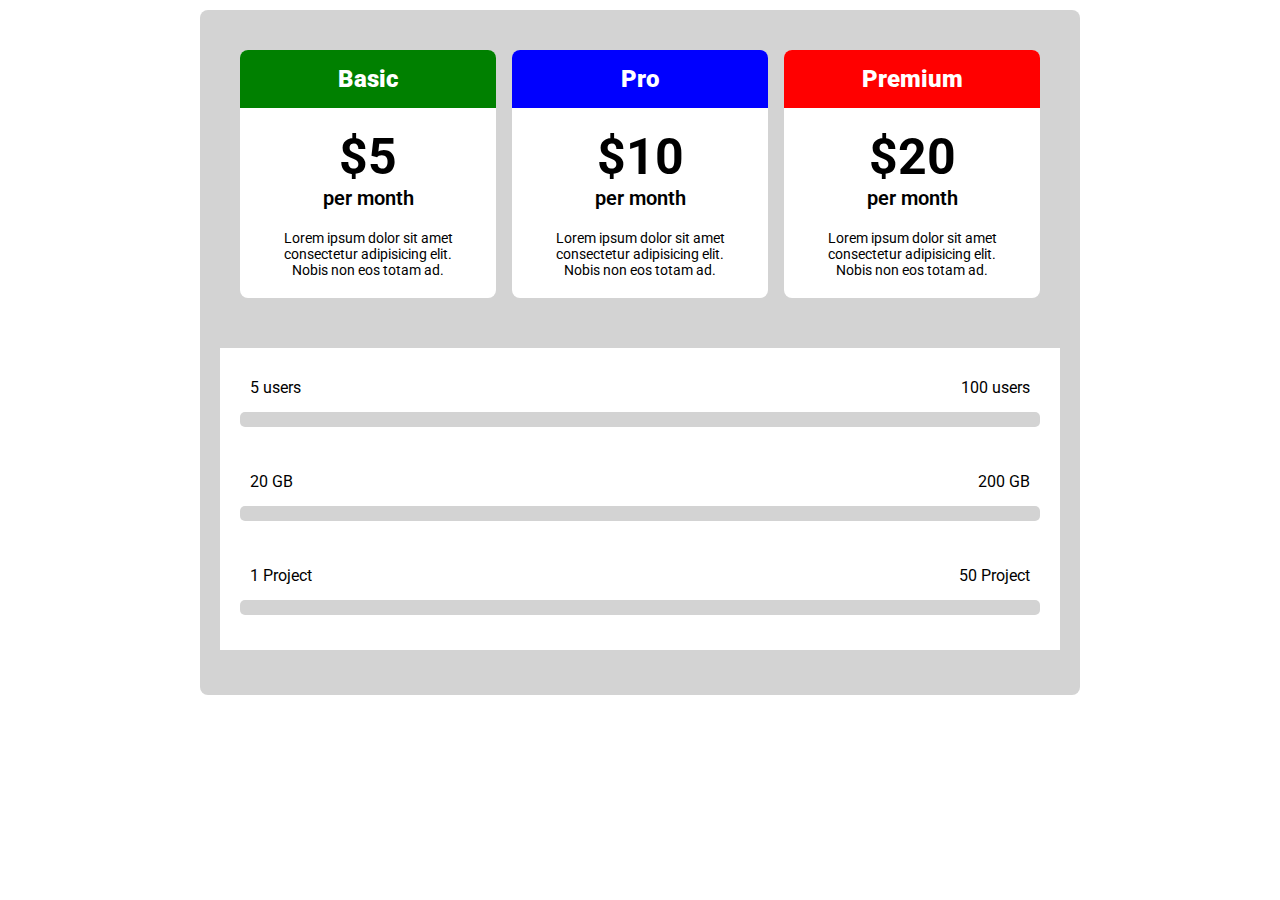
<file: WEB/lab4/index.html>
<!DOCTYPE html>
<html lang="en">

<head>
    <meta charset="UTF-8">
    <meta http-equiv="X-UA-Compatible" content="IE=edge">
    <meta name="viewport" content="width=device-width, initial-scale=1.0">
    <link rel="stylesheet" href="style.css">
    <title>Lab 5</title>
</head>

<body>
    <div class="container">
        <div class="cards">
            <div class="card">
                <p class="title-a">Basic</p>
                <div class="card-main">
                    <h2 class="main-title">$5</h2>
                    <p class="main-text">per month</p>
                    <p class="text">Lorem ipsum dolor sit amet consectetur adipisicing elit. Nobis non eos totam ad.
                    </p>
                </div>
            </div>
            <div class="card">
                <p class="title-b">Pro</p>
                <div class="card-main">
                    <h2 class="main-title">$10</h2>
                    <p class="main-text">per month</p>
                    <p class="text">Lorem ipsum dolor sit amet consectetur adipisicing elit. Nobis non eos totam ad.
                    </p>
                </div>
            </div>
            <div class="card">
                <p class="title-c">Premium</p>
                <div class="card-main">
                    <h2 class="main-title">$20</h2>
                    <p class="main-text">per month</p>
                    <p class="text">Lorem ipsum dolor sit amet consectetur adipisicing elit. Nobis non eos totam ad.
                    </p>
                </div>
            </div>
        </div>
        <article>
            <div class="info">
                <p>5 users</p>
                <p>100 users</p>
            </div>
            <div class="line"></div>
            <div class="info">
                <p>20 GB</p>
                <p>200 GB</p>
            </div>
            <div class="line"></div>
            <div class="info">
                <p>1 Project</p>
                <p>50 Project</p>
            </div>
            <div class="line"></div>
        </article>
    </div>
</body>

</html>
</file>
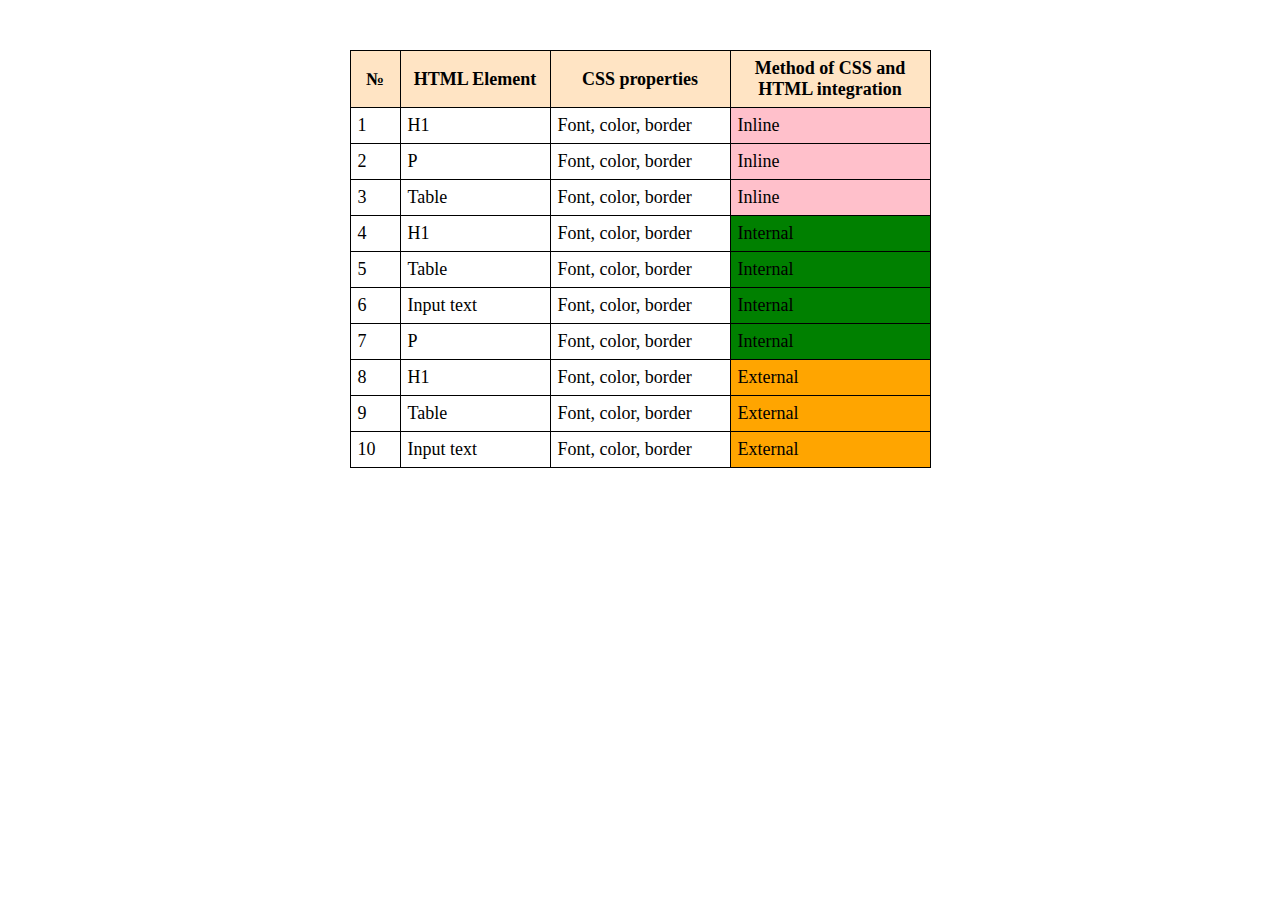
<file: WEB/lab5/index.html>
<!DOCTYPE html>
<html lang="en">

<head>
    <meta charset="UTF-8">
    <meta http-equiv="X-UA-Compatible" content="IE=edge">
    <meta name="viewport" content="width=device-width, initial-scale=1.0">
    <link rel="stylesheet" href="style.css">
    <title>Lab 6</title>
</head>

<body>
    <div class="container">
        <table>
            <thead>
                <tr>
                    <th>№</th>
                    <th>HTML Element</th>
                    <th>CSS properties</th>
                    <th>Method of CSS and HTML integration</th>
                </tr>
            </thead>
            <tbody>
                <tr class="pink">
                    <td>1</td>
                    <td>H1</td>
                    <td>Font, color, border</td>
                    <td>Inline</td>
                </tr>
                <tr class="pink">
                    <td>2</td>
                    <td>P</td>
                    <td>Font, color, border</td>
                    <td>Inline</td>
                </tr>
                <tr class="pink">
                    <td>3</td>
                    <td>Table</td>
                    <td>Font, color, border</td>
                    <td>Inline</td>
                </tr>
                <tr class="green">
                    <td>4</td>
                    <td>H1</td>
                    <td>Font, color, border</td>
                    <td>Internal</td>
                </tr>
                <tr class="green">
                    <td>5</td>
                    <td>Table</td>
                    <td>Font, color, border</td>
                    <td>Internal</td>
                </tr>
                <tr class="green">
                    <td>6</td>
                    <td>Input text</td>
                    <td>Font, color, border</td>
                    <td>Internal</td>
                </tr>
                <tr class="green">
                    <td>7</td>
                    <td>P</td>
                    <td>Font, color, border</td>
                    <td>Internal</td>
                </tr>
                <tr class="orange">
                    <td>8</td>
                    <td>H1</td>
                    <td>Font, color, border</td>
                    <td>External</td>
                </tr>
                <tr class="orange">
                    <td>9</td>
                    <td>Table</td>
                    <td>Font, color, border</td>
                    <td>External</td>
                </tr>
                <tr class="orange">
                    <td>10</td>
                    <td>Input text</td>
                    <td>Font, color, border</td>
                    <td>External</td>
                </tr>
            </tbody>
        </table>
    </div>
</body>
</html>
</file>
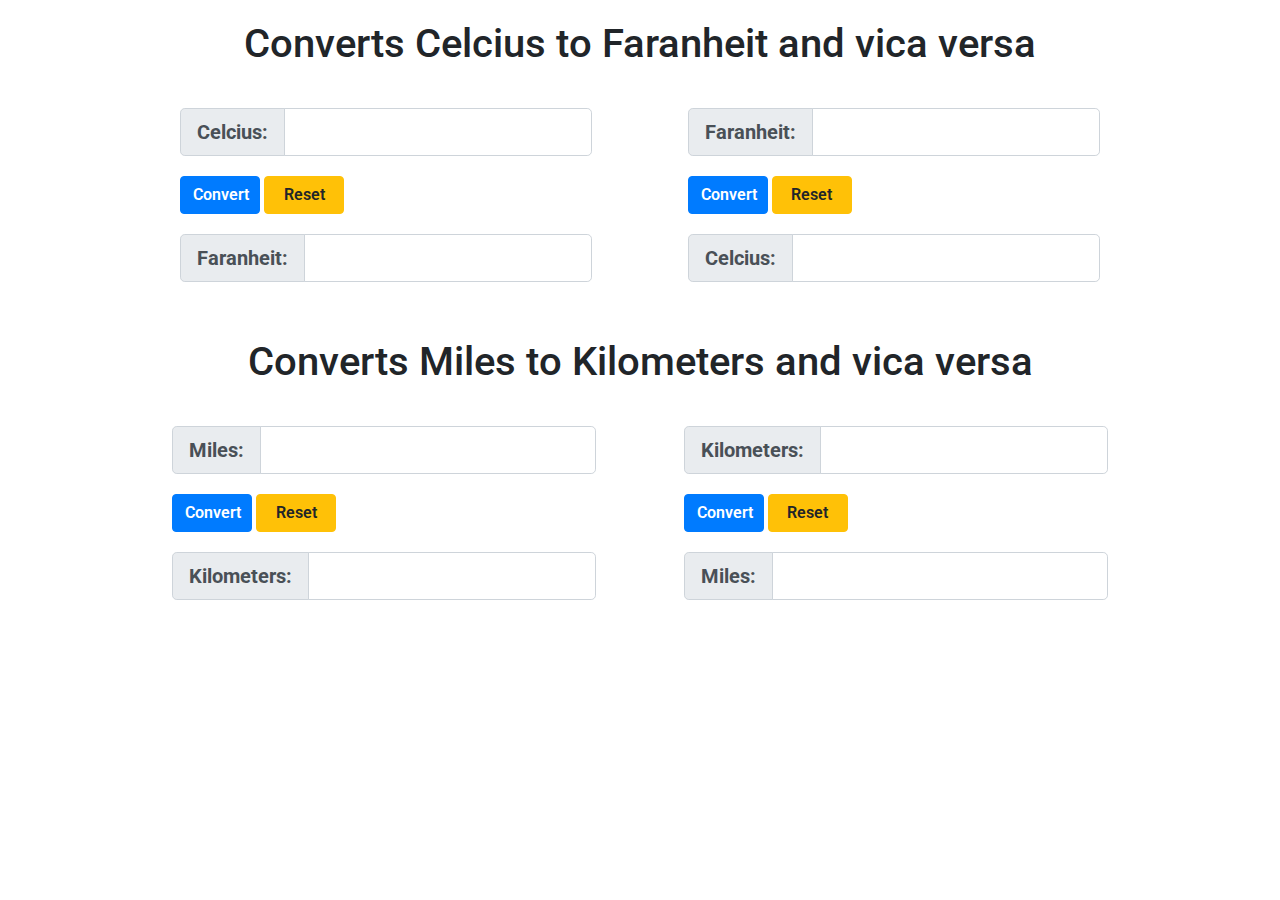
<file: WEB/lab6/index.html>
<!DOCTYPE html>
<html lang="en">

<head>
    <meta charset="UTF-8">
    <meta http-equiv="X-UA-Compatible" content="IE=edge">
    <meta name="viewport" content="width=device-width, initial-scale=1.0">
    <link rel="stylesheet" href="style.css">
    <link rel="stylesheet" href="https://cdn.jsdelivr.net/npm/bootstrap@4.0.0/dist/css/bootstrap.min.css"
        integrity="sha384-Gn5384xqQ1aoWXA+058RXPxPg6fy4IWvTNh0E263XmFcJlSAwiGgFAW/dAiS6JXm" crossorigin="anonymous">
    <title>Lab 7</title>
</head>

<body>
    <div class="container">
        <h1>Converts Celcius to Faranheit and vica versa</h1>
        <div class="main">
            <div class="first">
                <div class="input-group input-group-lg section">
                    <div class="input-group-prepend">
                        <span class="input-group-text" id="inputGroup-sizing-lg">Celcius:</span>
                    </div>
                    <input type="text" class="form-control celcius1 all" aria-label="Large" aria-describedby="inputGroup-sizing-sm">
                </div>
                <button type="button" onclick="convertToFaranheit()" class="btn btn-primary convert1">Convert</button>
                <button type="button" onclick="reset1_1()" class="btn btn-warning reset">Reset</button>
                <div class="input-group input-group-lg section">
                    <div class="input-group-prepend">
                        <span class="input-group-text" id="inputGroup-sizing-lg">Faranheit:</span>
                    </div>
                    <input type="text" class="form-control faranheit1 all" aria-label="Large"
                        aria-describedby="inputGroup-sizing-sm">
                </div>
            </div>
            <div class="second">
                <div class="input-group input-group-lg section">
                    <div class="input-group-prepend">
                        <span class="input-group-text" id="inputGroup-sizing-lg">Faranheit:</span>
                    </div>
                    <input type="text" class="form-control faranheit2 all" aria-label="Large" aria-describedby="inputGroup-sizing-sm">
                </div>
                <button type="button" onclick="convertToCelcius()" class="btn btn-primary convert2">Convert</button>
                <button type="button" onclick="reset1_2()" class="btn btn-warning reset">Reset</button>
                <div class="input-group input-group-lg section">
                    <div class="input-group-prepend">
                        <span class="input-group-text" id="inputGroup-sizing-lg">Celcius:</span>
                    </div>
                    <input type="text" class="form-control celcius2 all" aria-label="Large" aria-describedby="inputGroup-sizing-sm">
                </div>
            </div>
        </div>
    </div>
    <div class="container">
        <h1>Converts Miles to Kilometers and vica versa</h1>
        <div class="main">
            <div class="first">
                <div class="input-group input-group-lg section">
                    <div class="input-group-prepend">
                        <span class="input-group-text" id="inputGroup-sizing-lg">Miles:</span>
                    </div>
                    <input type="text" class="form-control miles1 all" aria-label="Large" aria-describedby="inputGroup-sizing-sm">
                </div>
                <button type="button" onclick="convertToKilometers()" class="btn btn-primary convert1">Convert</button>
                <button type="button" onclick="reset2_1()" class="btn btn-warning reset">Reset</button>
                <div class="input-group input-group-lg section">
                    <div class="input-group-prepend">
                        <span class="input-group-text" id="inputGroup-sizing-lg">Kilometers:</span>
                    </div>
                    <input type="text" class="form-control kilometers1 all" aria-label="Large"
                        aria-describedby="inputGroup-sizing-sm">
                </div>
            </div>
            <div class="second">
                <div class="input-group input-group-lg section">
                    <div class="input-group-prepend">
                        <span class="input-group-text" id="inputGroup-sizing-lg">Kilometers:</span>
                    </div>
                    <input type="text" class="form-control kilometers2 all" aria-label="Large" aria-describedby="inputGroup-sizing-sm">
                </div>
                <button type="button" onclick="convertToMiles()" class="btn btn-primary convert2">Convert</button>
                <button type="button" onclick="reset2_2()" class="btn btn-warning reset">Reset</button>
                <div class="input-group input-group-lg section">
                    <div class="input-group-prepend">
                        <span class="input-group-text" id="inputGroup-sizing-lg">Miles:</span>
                    </div>
                    <input type="text" class="form-control miles2 all" aria-label="Large" aria-describedby="inputGroup-sizing-sm">
                </div>
            </div>
        </div>
    </div>
    <script src="script.js"></script>
    <script src="https://code.jquery.com/jquery-3.2.1.slim.min.js"
        integrity="sha384-KJ3o2DKtIkvYIK3UENzmM7KCkRr/rE9/Qpg6aAZGJwFDMVNA/GpGFF93hXpG5KkN"
        crossorigin="anonymous"></script>
    <script src="https://cdn.jsdelivr.net/npm/popper.js@1.12.9/dist/umd/popper.min.js"
        integrity="sha384-ApNbgh9B+Y1QKtv3Rn7W3mgPxhU9K/ScQsAP7hUibX39j7fakFPskvXusvfa0b4Q"
        crossorigin="anonymous"></script>
    <script src="https://cdn.jsdelivr.net/npm/bootstrap@4.0.0/dist/js/bootstrap.min.js"
        integrity="sha384-JZR6Spejh4U02d8jOt6vLEHfe/JQGiRRSQQxSfFWpi1MquVdAyjUar5+76PVCmYl"
        crossorigin="anonymous"></script>
</body>
</html>
</file>
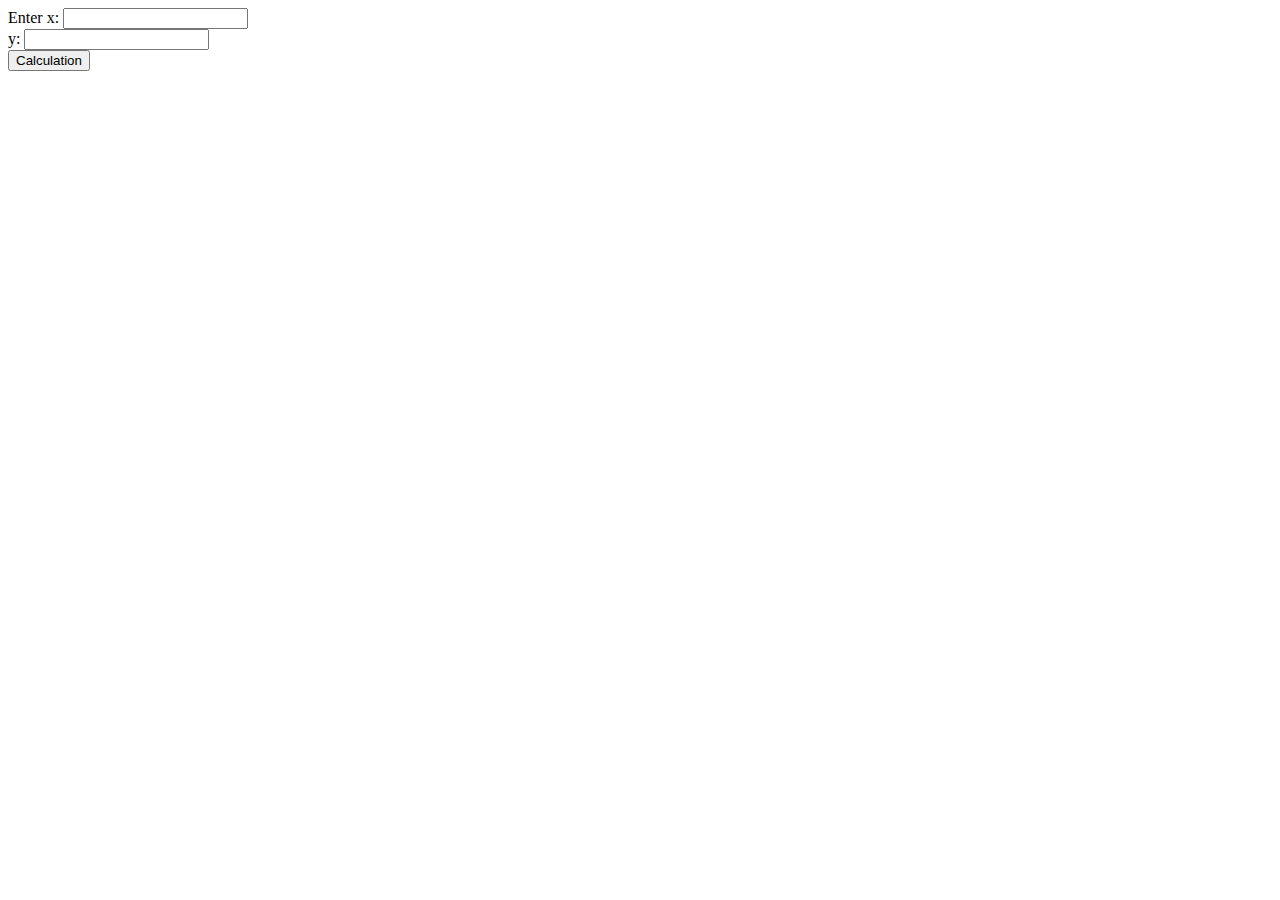
<file: WEB/lab7/index.html>
<!DOCTYPE html>
<html lang="en">

<head>
    <meta charset="UTF-8">
    <meta http-equiv="X-UA-Compatible" content="IE=edge">
    <meta name="viewport" content="width=device-width, initial-scale=1.0">
    <title>Practice with Javascript language</title>
</head>

<body>
    <div class="main">
        <form name="forma">
            Enter x: <input type="text" name="x" size="20"> <br>
            y: <input type="text" name="y" size="20"> <br>
            <input type="button" value="Calculation" onclick="cond()"> <br>
        </form>
    </div>
    <script>
        let answer = confirm("Do you want using input functions?");
        if (answer == true) {
            document.querySelector(".main").style.display = "none";
            var x, t, z, y, w;
            x = parseFloat(prompt("Enter x:"));
            t = parseFloat(prompt("Enter t:"));
            z = parseFloat(prompt("Enter z:"));
            y = (2 * Math.cos(x - Math.PI / 6)) / (0.5 + Math.pow(Math.sin(x), 2));
            w = y + (Math.pow(z, 2) / (3 + Math.pow(z, 2) / 5));
            alert("y = " + y);
            alert("w = " + w);
        }
        else {
            function cond() {
                var a, t, b, y, x, w;
                x = Number(document.forma.x.value);
                if (x > 3.5)
                    y = Math.sin(x) * Math.tan(x);
                else
                    y = Math.pow(Math.cos(x), 2);
                document.forma.y.value = String(y);
            }
        }
    </script>
</body>

</html>
</file>
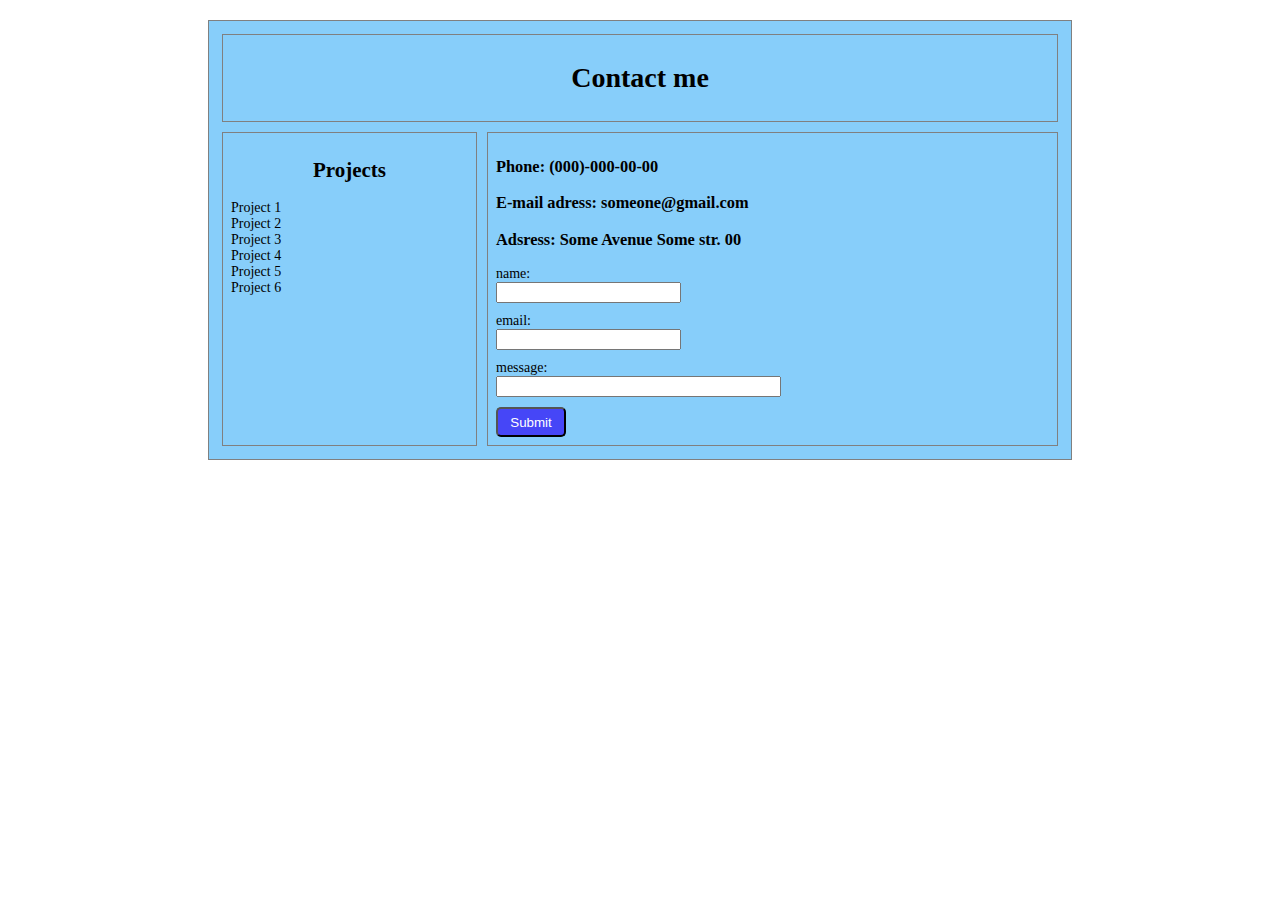
<file: WEB/lab2/contact.html>
<!DOCTYPE html>
<html lang="en">

<head>
    <meta charset="UTF-8">
    <meta http-equiv="X-UA-Compatible" content="IE=edge">
    <meta name="viewport" content="width=device-width, initial-scale=1.0">
    <link rel="stylesheet" href="contact.css">
    <title>Contact me</title>
</head>

<body>
    <div class="container">
        <header>
            <h1>Contact me</h1>
        </header>
        <main>
            <section>
                <h2>Projects</h2>
                <a href="">Project 1</a>
                <a href="">Project 2</a>
                <a href="">Project 3</a>
                <a href="">Project 4</a>
                <a href="">Project 5</a>
                <a href="">Project 6</a>
            </section>
            <article>
               <h3>Phone: (000)-000-00-00</h3>
               <h3>E-mail adress: someone@gmail.com</h3>
               <h3>Adsress: Some Avenue Some str. 00</h3>
               <form>
                <label for="">name:</label>
                <input type="text">
                <label for="">email:</label>
                <input type="text">
                <label for="">message:</label>
                <input type="text" class="message">
                <button>Submit</button>
              </form>
            </article>
        </main>
    </div>
</body>
</html>
</file>
<file: WEB/lab4/style.css>
@import url('https://fonts.googleapis.com/css2?family=Roboto:wght@100;300;400;500;700;900&display=swap');
*{
    padding: 0;
    margin: 0;
    box-sizing: border-box;
}
body{
    font-family: "Roboto";
}
.container{
    margin: 10px 200px;
    background-color: lightgrey;
    padding: 40px;
    border-radius: 8px;
}
.cards{
    display: flex;
    justify-content: space-between;
}
.card{
    width: 32%;
    text-align: center;
    background-color: white;
    border-radius: 8px;
}
.card-main{
    padding: 20px 40px;
}
.title-a{
    background-color: green;
    color: white;
    padding: 15px 30px;
    font-size: 24px;
    font-weight: 900;
    border-top-left-radius: 8px;
    border-top-right-radius: 8px;
}
.title-b{
    background-color: blue;
    color: white;
    padding: 15px 30px;
    font-size: 24px;
    font-weight: 900;
    border-top-left-radius: 8px;
    border-top-right-radius: 8px;
}
.title-c{
    background-color: red;
    color: white;
    padding: 15px 30px;
    font-size: 24px;
    font-weight: 900;
    border-top-left-radius: 8px;
    border-top-right-radius: 8px;
}
.main-title{
    font-size: 50px;
}
.main-text{
    font-size: 20px;
    margin-bottom: 20px;
    font-weight: 600;
}
.text{
    font-size: 14px;
}
article{
    margin: 50px -20px 5px -20px;
    background-color: white;
    padding-bottom: 20px;
    font-size: 16px;
}
.info{
    display: flex;
    justify-content: space-between;
    padding: 30px 30px 0px 30px;
}
.line{
    margin: 15px 20px;
    height: 15px;
    border-radius: 5px;
    background-color: lightgrey;
}
</file>
<file: WEB/lab5/style.css>
* {
    padding: 0;
    margin: 0;
    box-sizing: border-box;
}

body {
    font-size: 18px;
}

table {
    border-collapse: collapse;
    margin: 50px auto;
}

th,
td {
    border: 1px solid black;
    padding: 7px;
}

thead {
    background-color: bisque;
    text-align: center;
}

tr th:nth-child(1) {
    width: 50px;
}

tr th:nth-child(2) {
    width: 150px;
}

tr th:nth-child(3) {
    width: 180px;
}

tr th:nth-child(4) {
    width: 200px;
}

.pink td:last-child {
    background-color: pink;
}

.green td:last-child {
    background-color: green;
}

.orange td:last-child {
    background-color: orange;
}
</file>
<file: WEB/lab6/style.css>
@import url('https://fonts.googleapis.com/css2?family=Roboto:wght@100;300;400;500;700;900&display=swap');
*{
    padding: 0;
    margin: 0;
    box-sizing: border-box;
}
body{
    font-family: 'Roboto';
    font-size: 18px;
}
h1{
    text-align: center;
    margin-top: 20px !important;
}
.container{
    margin-bottom: 56px !important;
}
.main{
    display: flex;
    justify-content: space-evenly;
    margin: 40px auto;
}
.section:nth-child(3){
    margin-top: 20px !important;
}
.section:nth-child(4){
    margin-top: 20px !important;
}
span{
    font-weight: 700 !important;
}
button{
    margin-top: 20px !important;
    width: 80px !important;
    font-weight: 600 !important;
}
</file>
<file: WEB/lab2/contact.css>
body{
    font-size: 14px;
}
.container, header, section, article{
    border: 1px solid gray;
    margin: 5px;
    padding: 8px;
}
.container{
    margin: 20px 200px;
    background-color: lightskyblue;
}
h1{
    text-align: center;
}
a{
    color: black;
    text-decoration: none;
    display: block;
}
main{
    display: flex;
}
section{
    flex: 30%;
}
h2{
    text-align: center;
}
section a:hover{
    text-decoration: underline;
    color: blue;
}
article{
    width: 70%;
}
input{
    display: block;
    margin-bottom: 10px;
}
.message{
    width: 50%;
}
button{
    background-color: rgb(70, 70, 247);
    color: white;
    border-radius: 5px;
    width: 70px;
    height: 30px;
}
</file>
